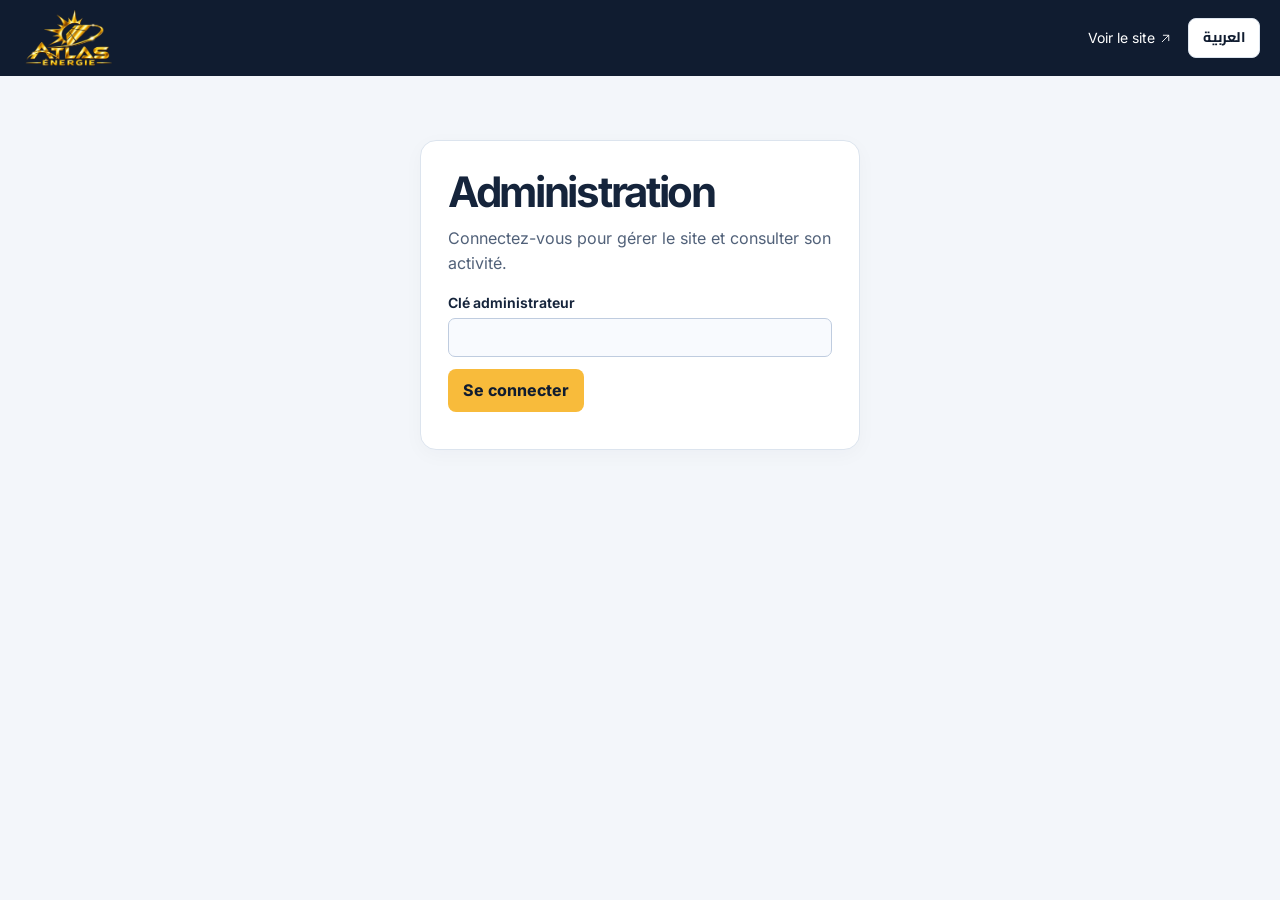
<file: admin/index.html>
<!doctype html>
<html lang="fr">
  <head>
    <meta charset="utf-8" />
    <meta name="viewport" content="width=device-width,initial-scale=1" />
    <meta name="robots" content="noindex,nofollow" />
    <title>Administration | Atlas Énergie</title>
    <link rel="icon" href="../assets/logo-atlas.webp" />
    <link rel="stylesheet" href="admin.css" />
    <script type="module" src="admin.js"></script>
  </head>
  <body>
    <header>
      <a class="brand" href="../"
        ><img
          src="../assets/logo-atlas.webp"
          alt="Atlas Énergie"
          width="100"
          height="60" /></a
      ><a class="site-link" href="../"
        >Voir le site <span data-nav-icon="diagonal"></span></a
      ><button
        class="secondary"
        id="interface-language"
        type="button"
        lang="ar"
        dir="rtl"
      >
        العربية</button
      ><button id="logout" class="secondary" hidden>Déconnexion</button>
    </header>
    <main>
      <section id="login" class="panel login">
        <h1>Administration</h1>
        <p>Connectez-vous pour gérer le site et consulter son activité.</p>
        <form id="login-form">
          <label
            >Clé administrateur<input
              name="token"
              type="password"
              required
              autocomplete="off"
              spellcheck="false"
          /></label>
          <button type="submit">Se connecter</button>
        </form>
        <p id="login-status" role="status"></p>
      </section>
      <div id="dashboard" hidden>
        <aside class="dashboard-sidebar">
          <p class="sidebar-title"><strong>Gestion du site</strong></p>
          <button
            id="dashboard-menu"
            class="secondary"
            type="button"
            aria-expanded="false"
            aria-controls="dashboard-nav"
          >
            <span data-nav-icon="menu"></span> Menu
          </button>
          <nav
            id="dashboard-nav"
            class="dashboard-links"
            aria-label="Sections du tableau de bord"
          >
            <a href="#statistiques" data-view-link="statistiques"
              ><span data-nav-icon="bolt"></span> Statistiques</a
            >
            <a href="#requests" data-view-link="requests"
              ><span data-nav-icon="users"></span> Demandes</a
            >
            <a href="#service-editor" data-view-link="service-editor"
              ><span data-nav-icon="controls"></span> Services et photos</a
            >
          </nav>
        </aside>
        <div class="dashboard-content">
          <section
            id="statistiques"
            data-view="statistiques"
            aria-labelledby="stats-title"
          >
            <div class="page-heading">
              <div><h1 id="stats-title" tabindex="-1">Statistiques</h1></div>
              <div class="period">
                <label
                  >Période
                  <select id="period">
                    <option value="7">7 derniers jours</option>
                    <option value="30" selected>30 derniers jours</option>
                    <option value="90">90 derniers jours</option>
                  </select></label
                ><button id="refresh" class="secondary">Actualiser</button>
              </div>
            </div>
            <p id="stats-status" role="status"></p>
            <section
              aria-label="Indicateurs"
              id="metrics"
              class="metrics"
            ></section>
            <div class="stats-grid">
              <section class="panel">
                <h2>Vues par jour</h2>
                <p id="date-range" class="sub"></p>
                <div id="timeline" class="timeline" role="img"></div>
                <details>
                  <summary>Consulter les chiffres par jour</summary>
                  <ul id="daily-list"></ul>
                </details>
              </section>
              <section class="panel">
                <h2>Répartition par langue</h2>
                <p class="sub">Vues des pages françaises et arabes</p>
                <div id="languages"></div>
              </section>
            </div>
            <section class="panel">
              <h2>Activité par service</h2>
              <p class="sub">
                Les devis correspondent aux ouvertures de WhatsApp depuis le
                formulaire.
              </p>
              <div class="table-wrap">
                <table>
                  <thead>
                    <tr>
                      <th scope="col">Service</th>
                      <th scope="col">Fiches ouvertes</th>
                      <th scope="col">Devis préparés</th>
                    </tr>
                  </thead>
                  <tbody id="services-stats"></tbody>
                </table>
              </div>
            </section>
          </section>
          <section
            id="requests"
            data-view="requests"
            aria-labelledby="requests-title"
            hidden
          >
            <div class="page-heading">
              <div>
                <h1 id="requests-title" tabindex="-1">Demandes</h1>
                <p class="sub">
                  Consultez les demandes de devis et suivez les échanges.
                </p>
              </div>
            </div>
            <div class="panel">
              <div class="page-heading">
                <h2>Demandes de devis</h2>
                <div class="period">
                  <label
                    >Statut
                    <select id="quote-filter">
                      <option value="all">Tous</option>
                      <option value="new">Nouvelles</option>
                      <option value="contacted">Contactées</option>
                      <option value="closed">Clôturées</option>
                    </select></label
                  ><button class="secondary" id="quote-refresh">
                    Actualiser
                  </button>
                </div>
              </div>
              <p id="quote-status" role="status"></p>
              <div id="quote-list"></div>
              <button id="quote-more" class="secondary" hidden>
                Afficher les demandes précédentes
              </button>
            </div>
          </section>
          <section
            id="service-editor"
            data-view="service-editor"
            aria-labelledby="editor-title"
            hidden
          >
            <div class="page-heading">
              <div>
                <h1 id="editor-title" tabindex="-1">Services et photos</h1>
                <p class="sub">
                  Modifiez les fiches en français et en arabe, les photos et le
                  numéro WhatsApp.
                </p>
              </div>
            </div>
            <div class="service-workspace">
              <div class="panel">
                <h2>Contenu des fiches</h2>
                <p class="sub" id="published-at"></p>
                <form id="editor">
                  <div class="editor-selects">
                    <label
                      >Numéro WhatsApp<input
                        name="whatsappNumber"
                        dir="ltr"
                        inputmode="numeric"
                        pattern="[1-9][0-9]{7,14}"
                        required
                    /></label>
                    <label
                      >Langue du contenu<select id="edit-language">
                        <option value="fr">Français</option>
                        <option value="ar" lang="ar">العربية</option>
                      </select></label
                    >
                    <label>Service<select id="edit-service"></select></label>
                  </div>
                  <label
                    >Titre<input
                      name="title"
                      maxlength="100"
                      required
                      dir="auto"
                  /></label>
                  <label
                    >Résumé de la carte<textarea
                      name="summary"
                      rows="2"
                      maxlength="300"
                      required
                      dir="auto"
                    ></textarea>
                  </label>
                  <label
                    >Description de la fiche<textarea
                      name="description"
                      rows="4"
                      maxlength="1500"
                      required
                      dir="auto"
                    ></textarea>
                  </label>
                  <label
                    >Avantages (une ligne par avantage)<textarea
                      name="benefits"
                      rows="3"
                      dir="auto"
                      required
                    ></textarea>
                  </label>
                  <label
                    >Installations et solutions (une ligne par élément)<textarea
                      name="solutions"
                      rows="3"
                      dir="auto"
                      required
                    ></textarea>
                  </label>
                  <button type="submit">Publier les modifications</button>
                </form>
                <p id="publish-status" role="status"></p>
              </div>
              <section class="panel photo-editor" aria-labelledby="photo-title">
                <h2 id="photo-title">Photos du service sélectionné</h2>
                <p class="sub">
                  Les photos sont communes aux deux langues. Publiez les
                  modifications après avoir préparé les images.
                </p>
                <form id="photo-form">
                  <label>Emplacement<select id="photo-slot"></select></label>
                  <img
                    id="photo-preview"
                    width="320"
                    height="180"
                    alt=""
                    hidden
                  />
                  <div id="photo-captions" class="photo-captions" hidden>
                    <label
                      >Légende française<input name="captionFr" maxlength="120"
                    /></label>
                    <label
                      >Légende arabe<input
                        name="captionAr"
                        maxlength="120"
                        dir="rtl"
                    /></label>
                  </div>
                  <label
                    >Choisir une image<input
                      name="photo"
                      type="file"
                      accept="image/jpeg,image/png,image/webp"
                  /></label>
                  <button type="submit" class="secondary">
                    Préparer la photo
                  </button>
                </form>
                <p id="photo-status" role="status"></p>
              </section>
            </div>
          </section>
        </div>
      </div>
    </main>
  </body>
</html>
</file>
<file: admin/admin.css>
@font-face {
  font-family: Inter;
  src: url("../assets/inter.woff2") format("woff2");
  font-weight: 100 900;
  font-display: swap;
}
@font-face {
  font-family: Cairo;
  src: url("../assets/cairo-arabic.woff2") format("woff2");
  font-weight: 200 1000;
  font-display: swap;
}
:root {
  font:
    16px/1.55 Inter,
    Cairo,
    system-ui,
    sans-serif;
  color: #15243b;
  background: #f3f6fa;
  --line: #dce4ee;
  --gold: #f8bb3b;
  --muted: #516179;
}
* {
  box-sizing: border-box;
}
[hidden] {
  display: none !important;
}
body {
  margin: 0;
}
h1,
h2,
p {
  margin: 0;
}
h1 {
  font-size: clamp(28px, 4vw, 42px);
  letter-spacing: -0.055em;
  line-height: 1.15;
}
h2 {
  font-size: 19px;
  letter-spacing: -0.025em;
}
a {
  color: inherit;
}
header {
  display: flex;
  align-items: center;
  gap: 16px;
  padding: 8px max(20px, calc((100% - 1440px) / 2));
  background: #101c30;
  color: white;
}
.brand {
  margin-inline-end: auto;
}
.brand img {
  display: block;
  object-fit: contain;
}
.site-link {
  display: inline-flex;
  align-items: center;
  gap: 4px;
  font-size: 14px;
  text-decoration: none;
  white-space: nowrap;
}
.site-link svg {
  display: block;
  width: 13px;
  height: 13px;
}
main {
  width: min(1440px, calc(100% - 36px));
  margin: 34px auto 64px;
}
.login {
  max-width: 440px;
  margin: 64px auto;
}
.login p {
  margin: 10px 0;
  color: var(--muted);
}
.panel,
.metric {
  padding: clamp(16px, 2.6vw, 27px);
  border: 1px solid var(--line);
  border-radius: 16px;
  background: white;
  box-shadow: 0 5px 20px #15243b08;
}
.panel {
  margin-bottom: 16px;
}
.page-heading,
.period {
  display: flex;
  align-items: center;
  justify-content: space-between;
  gap: 12px;
  flex-wrap: wrap;
}
.period {
  align-items: end;
}
.page-heading {
  margin-bottom: 20px;
}
.metrics,
.stats-grid,
.editor-selects {
  display: grid;
  gap: 14px;
}
.metrics {
  grid-template-columns: repeat(4, 1fr);
  margin-bottom: 16px;
}
.metric span,
.sub {
  color: var(--muted);
  font-size: 14px;
}
.metric strong {
  display: block;
  font-size: 32px;
  letter-spacing: -0.05em;
}
.stats-grid {
  grid-template-columns: 1.65fr 1fr;
}
.sub {
  margin-top: 4px;
}
.timeline {
  height: 130px;
  display: flex;
  align-items: end;
  gap: 2px;
  margin: 20px 0 12px;
}
.timeline span {
  flex: 1;
  min-width: 0;
  background: #d89210;
  border-radius: 3px 3px 0 0;
}
.lang-stat {
  margin-top: 16px;
}
.lang-stat strong {
  float: inline-end;
}
.lang-stat progress {
  display: block;
  width: 100%;
  accent-color: #a56b04;
}
.table-wrap {
  overflow: auto;
  margin-top: 12px;
}
table {
  width: 100%;
  border-collapse: collapse;
  font-size: 14px;
  text-align: start;
}
th,
td {
  padding: 10px 8px;
  border-bottom: 1px solid var(--line);
}
th:not(:first-child),
td:not(:first-child) {
  text-align: end;
}
form {
  display: grid;
  gap: 12px;
  margin-top: 16px;
}
.editor-selects {
  grid-template-columns: repeat(3, 1fr);
}
label {
  display: grid;
  gap: 4px;
  font-size: 14px;
  font-weight: 650;
}
input,
select,
textarea,
button {
  font: inherit;
}
input,
select,
textarea {
  padding: 8px 10px;
  border: 1px solid #bfccdf;
  border-radius: 7px;
  width: 100%;
  background: #f8fafe;
  color: inherit;
}
textarea {
  resize: vertical;
}
button {
  justify-self: start;
  border: 1px solid transparent;
  border-radius: 8px;
  padding: 8px 14px;
  background: var(--gold);
  color: #101c30;
  font-weight: 750;
  cursor: pointer;
}
button:disabled {
  opacity: 0.6;
  cursor: wait;
}
.secondary {
  background: white;
  border-color: var(--line);
  font-size: 14px;
  white-space: nowrap;
}
p[role="status"]:not(:empty) {
  margin: 10px 0;
  color: #754a00;
}
summary {
  cursor: pointer;
  font-size: 13px;
}
#daily-list {
  max-height: 185px;
  overflow: auto;
  font-size: 13px;
}
button:focus-visible,
a:focus-visible,
input:focus-visible,
select:focus-visible,
textarea:focus-visible {
  outline: 3px solid #946000;
  outline-offset: 3px;
}
@media (max-width: 760px) {
  .metrics {
    grid-template-columns: repeat(2, 1fr);
  }
  .stats-grid,
  .editor-selects {
    grid-template-columns: 1fr;
  }
  .page-heading {
    align-items: start;
  }
}

#dashboard {
  display: grid;
  grid-template-columns: 235px minmax(0, 1fr);
  gap: clamp(18px, 3vw, 36px);
  align-items: start;
}

.dashboard-sidebar {
  position: sticky;
  inset-block-start: 20px;
  background: #101c30;
  color: #f1f6ff;
  border-radius: 16px;
  padding: 18px 12px;
}

.sidebar-title {
  color: #b9c9de;
  font-size: 13px;
  margin: 0 10px 12px;
}

.dashboard-links {
  display: grid;
  gap: 4px;
}

.dashboard-links a,
#dashboard-menu {
  display: flex;
  align-items: center;
  gap: 10px;
  min-height: 44px;
}

.dashboard-links a {
  padding: 8px 10px;
  border: 1px solid transparent;
  border-radius: 8px;
  text-decoration: none;
  font-size: 14px;
  font-weight: 650;
}

.dashboard-links a:hover {
  background: #26344b;
}

.dashboard-links a[aria-current="page"] {
  color: #111c2d;
  background: var(--gold);
}

.dashboard-links svg,
#dashboard-menu svg {
  display: block;
  width: 19px;
  height: 19px;
}

#dashboard-menu {
  display: none;
}

.dashboard-content,
.dashboard-content .panel,
.stats-grid > *,
.service-workspace > * {
  min-width: 0;
}

.service-workspace {
  display: grid;
  align-items: start;
  gap: 16px;
}

.editor-selects select {
  min-width: 0;
}

@media (min-width: 1260px) {
  .service-workspace {
    grid-template-columns: minmax(0, 1.45fr) minmax(0, 1fr);
  }
}

@media (max-width: 1080px) {
  .metrics {
    grid-template-columns: repeat(2, minmax(0, 1fr));
  }
}

@media (max-width: 820px) {
  #dashboard {
    grid-template-columns: minmax(0, 1fr);
  }

  .dashboard-sidebar {
    position: relative;
    inset-block-start: auto;
    padding: 10px 12px;
    display: grid;
    grid-template-columns: 1fr auto;
    align-items: center;
  }

  .sidebar-title {
    margin: 0 4px;
  }

  #dashboard-menu {
    display: flex;
  }

  .dashboard-links {
    display: none;
    grid-column: 1 / -1;
    margin-top: 8px;
  }

  .dashboard-links.is-open {
    display: grid;
  }
}

.quote-entry {
  padding: 16px;
  border: 1px solid var(--line);
  border-radius: 10px;
  margin: 10px 0;
}

.quote-entry h3 {
  margin: 0;
  font-size: 17px;
}

.quote-description {
  margin: 10px 0;
  white-space: pre-wrap;
  overflow-wrap: anywhere;
}

.quote-actions {
  display: flex;
  flex-wrap: wrap;
  align-items: end;
  justify-content: space-between;
  gap: 12px;
}

.quote-actions a {
  margin-bottom: 8px;
}

#photo-preview {
  max-width: 100%;
  height: auto;
  max-height: 210px;
  object-fit: contain;
  object-position: left center;
  border-radius: 8px;
}

.photo-captions {
  display: grid;
  grid-template-columns: repeat(auto-fit, minmax(min(100%, 220px), 1fr));
  gap: 12px;
}

@media (max-width: 460px) {
  header {
    flex-wrap: wrap;
    gap: 8px;
    padding-inline: 12px;
  }

  .brand img {
    width: 56px;
    height: 44px;
  }

  #logout,
  #interface-language {
    padding-inline: 6px;
    font-size: 12px;
  }

  .site-link {
    font-size: 12px;
  }
}

:root[lang="ar"],
#interface-language[lang="ar"] {
  font-family: Cairo, Inter, system-ui, sans-serif;
}

:root[lang="ar"] :is(h1, h2, .metric strong) {
  letter-spacing: normal;
}

:root[dir="rtl"] #photo-preview {
  object-position: right center;
}

#interface-language {
  min-height: 40px;
}
</file>
